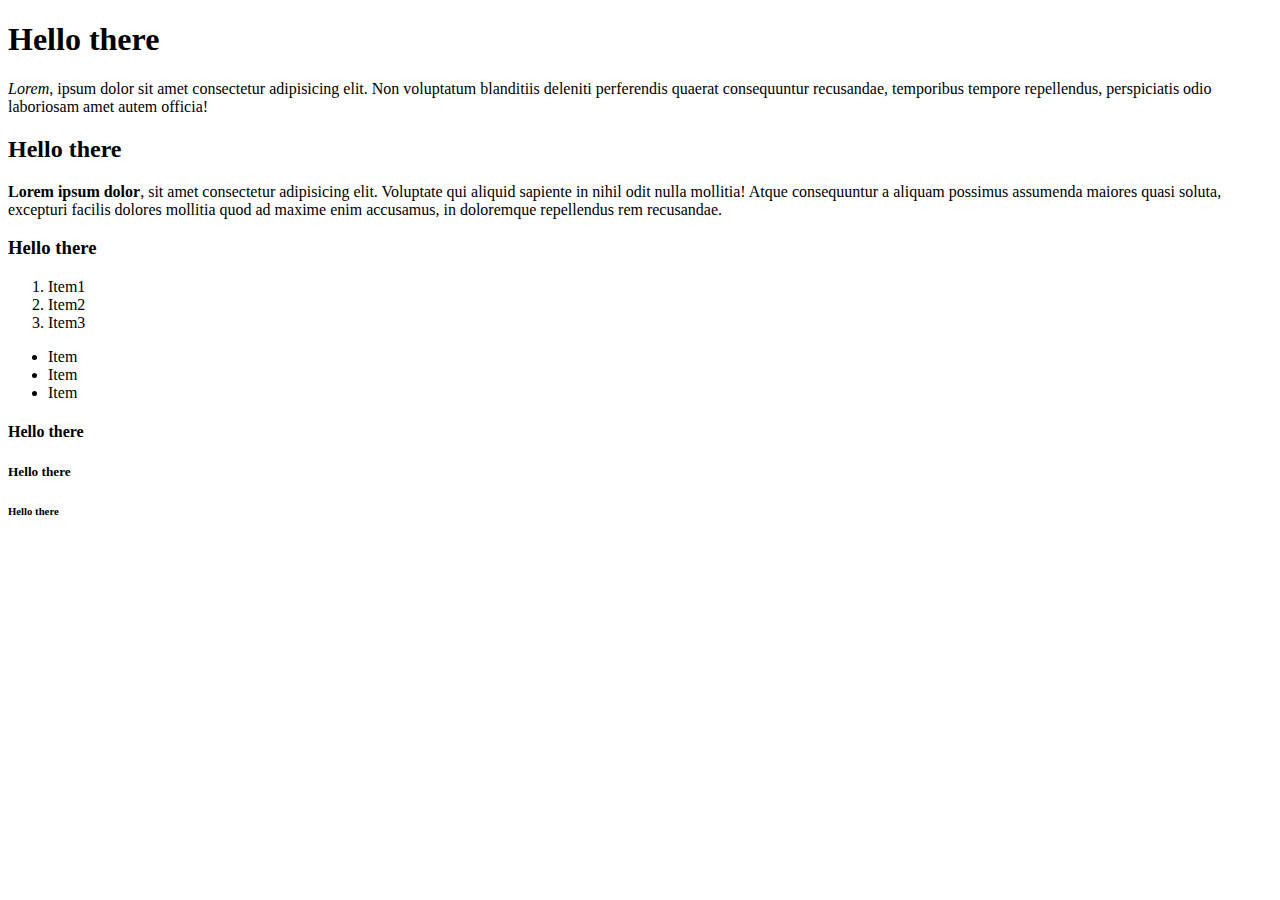
<file: html-boilerplate/index.html>
<!DOCTYPE html>
<html lang="en">
  <head>
    <meta charset="utf-8" />
    <title>My first Webpage</title>
  </head>
  <body>
    <!-- ! you can't see me -->
    <!-- ? can you see me now? -->
    <h1>Hello there</h1>
    <p>
      <em>Lorem</em>, ipsum dolor sit amet consectetur adipisicing elit. Non
      voluptatum blanditiis deleniti perferendis quaerat consequuntur
      recusandae, temporibus tempore repellendus, perspiciatis odio laboriosam
      amet autem officia!
    </p>
    <h2>Hello there</h2>
    <p>
      <strong>Lorem ipsum dolor</strong>, sit amet consectetur adipisicing elit.
      Voluptate qui aliquid sapiente in nihil odit nulla mollitia! Atque
      consequuntur a aliquam possimus assumenda maiores quasi soluta, excepturi
      facilis dolores mollitia quod ad maxime enim accusamus, in doloremque
      repellendus rem recusandae.
    </p>
    <h3>Hello there</h3>
    <ol>
      <li>Item1</li>
      <li>Item2</li>
      <li>Item3</li>
    </ol>
    <ul>
      <li>Item</li>
      <li>Item</li>
      <li>Item</li>
    </ul>
    <h4>Hello there</h4>
    <h5>Hello there</h5>
    <h6>Hello there</h6>
  </body>
</html>
</file>
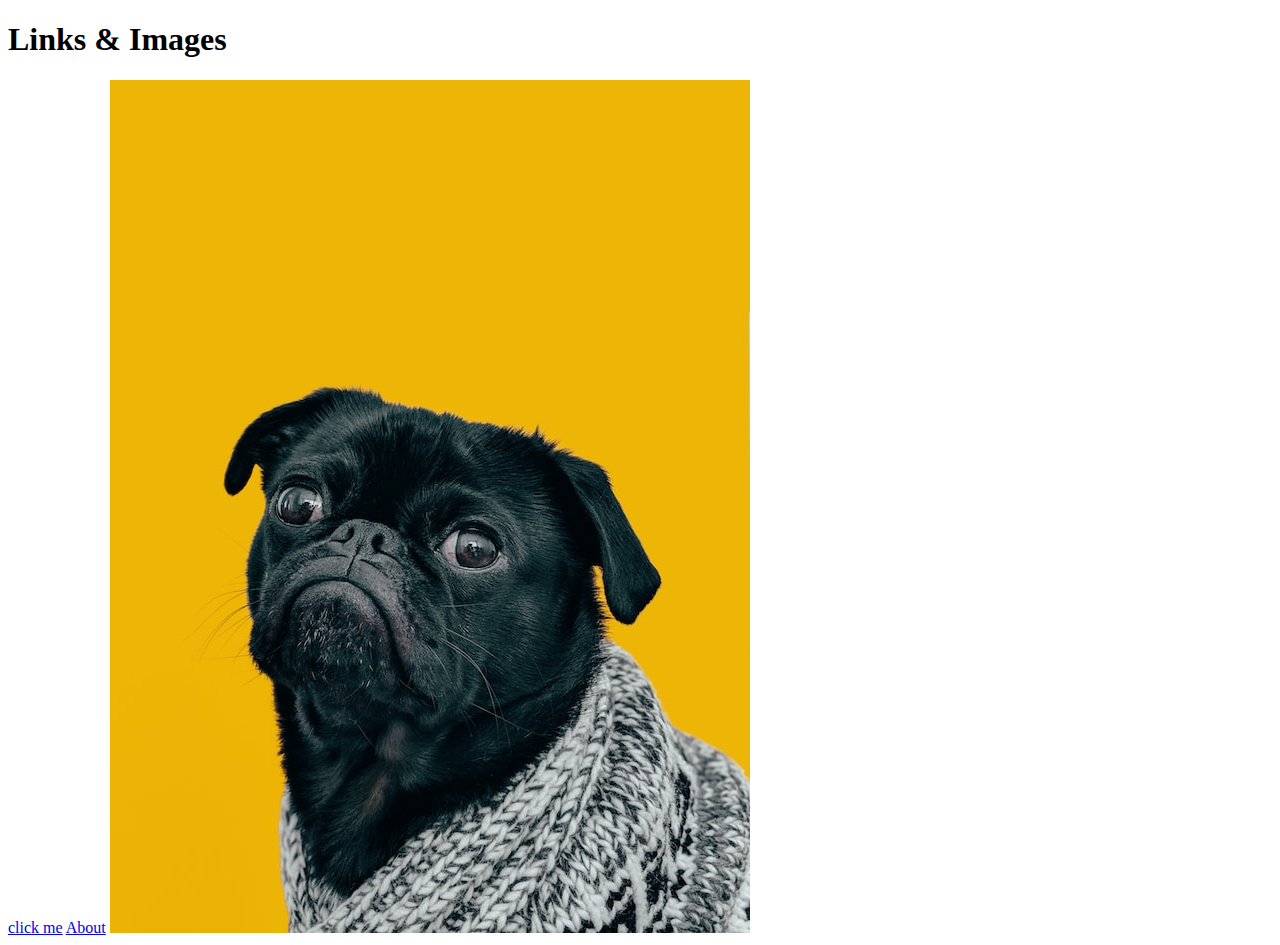
<file: links-images/index.html>
<!DOCTYPE html>

<html lang="en">
  <head>
    <meta charset="utf-8" />
    <title>Links & Images</title>
  </head>
  <body>
    <h1>Links & Images</h1>

    <a href="https://www.theodinproject.com/about">click me</a>
    <a href="./pages/about.html">About</a>
    <img src="images/dog.jpg" alt="Dog" />
  </body>
</html>
</file>
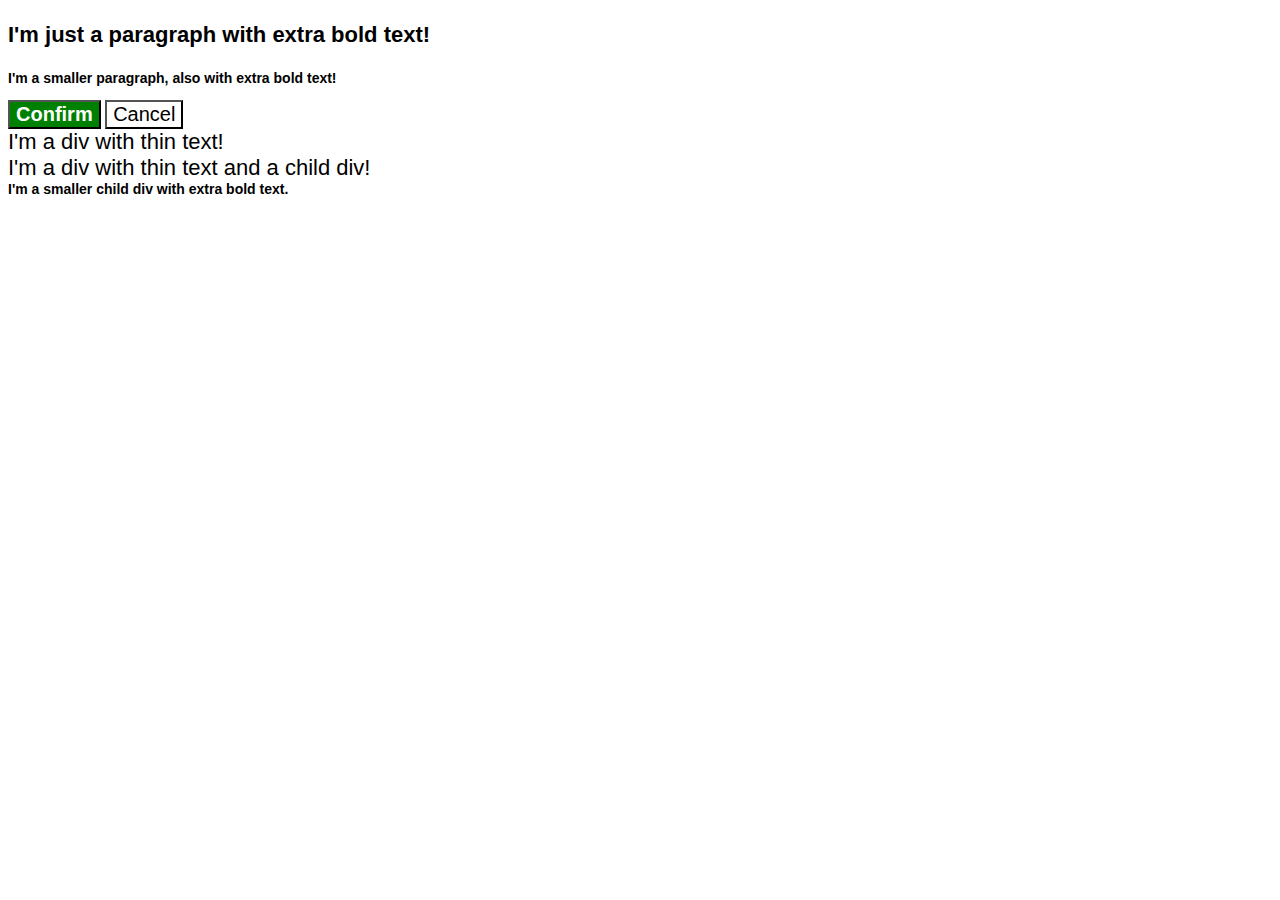
<file: css-tasks/cascade-fix/index.html>
<!DOCTYPE html>
<html lang="en">
  <head>
    <meta charset="UTF-8" />
    <meta http-equiv="X-UA-Compatible" content="IE=edge" />
    <meta name="viewport" content="width=device-width, initial-scale=1.0" />
    <title>Fix the Cascade</title>
    <link rel="stylesheet" href="styles.css" />
  </head>
  <body>
    <p class="para">I'm just a paragraph with extra bold text!</p>
    <p class="para small-para">
      I'm a smaller paragraph, also with extra bold text!
    </p>

    <button id="confirm-button" class="button confirm">Confirm</button>
    <button id="cancel-button" class="button cancel">Cancel</button>

    <div class="text">I'm a div with thin text!</div>
    <div class="text">
      I'm a div with thin text and a child div!
      <div class="text child">
        I'm a smaller child div with extra bold text.
      </div>
    </div>
  </body>
</html>
</file>
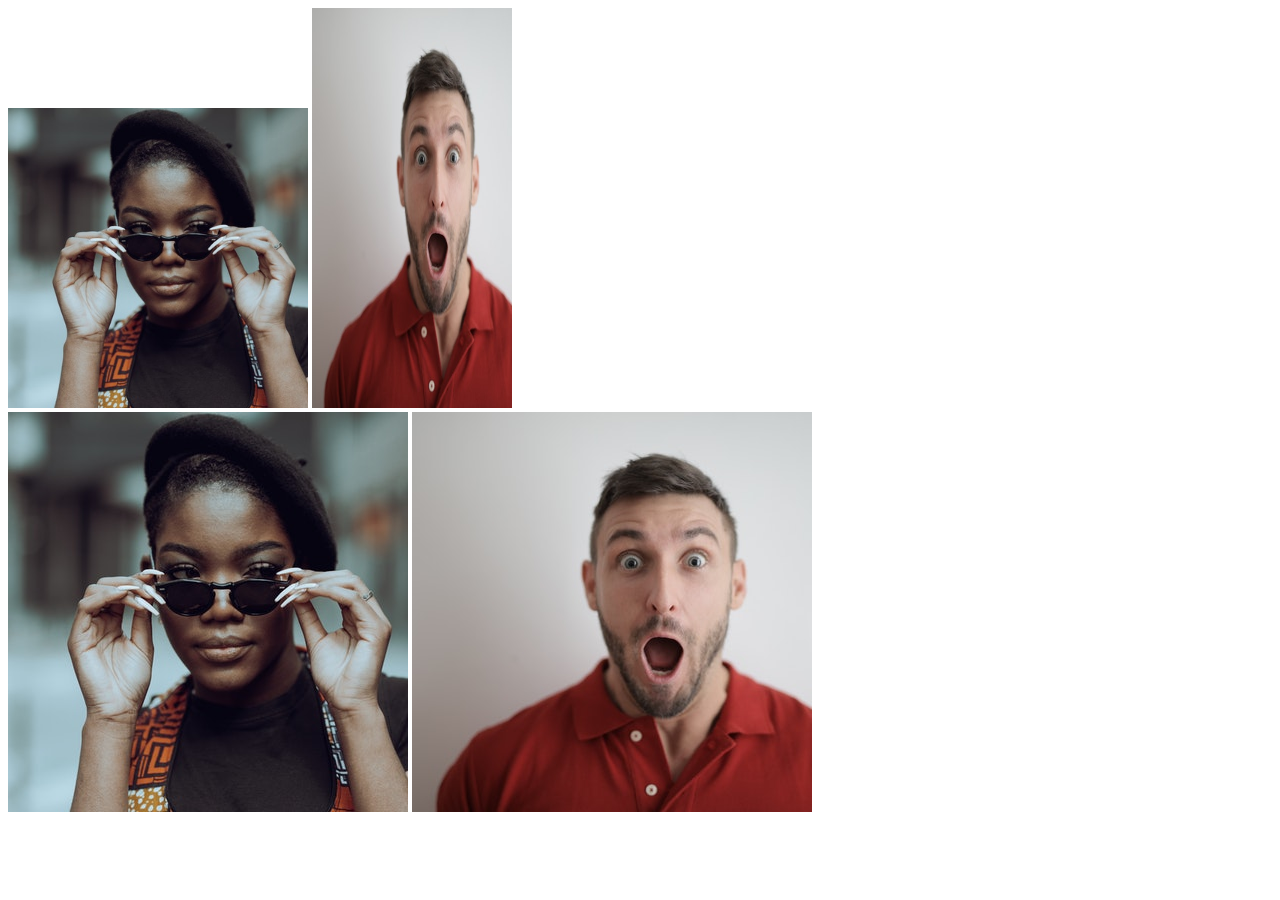
<file: css-tasks/chaining-selectors/index.html>
<!DOCTYPE html>
<html lang="en">
  <head>
    <meta charset="UTF-8" />
    <meta http-equiv="X-UA-Compatible" content="IE=edge" />
    <meta name="viewport" content="width=device-width, initial-scale=1.0" />
    <title>Chaining Selectors</title>
    <link rel="stylesheet" href="styles.css" />
  </head>
  <body>
    <!-- Use the classes BELOW this line -->
    <div>
      <img
        class="avatar proportioned"
        src="./images/katho-mutodo.jpg"
        alt="Woman with glasses"
      />
      <img
        class="avatar distorted"
        src="images/andrea-piacquadio.jpg"
        alt="Man with surprised expression"
      />
    </div>
    <!-- Use the classes ABOVE this line -->
    <div>
      <img
        class="original proportioned"
        src="./images/katho-mutodo.jpg"
        alt="Woman with glasses"
      />
      <img
        class="original distorted"
        src="./images/andrea-piacquadio.jpg"
        alt="Man with surprised expression"
      />
    </div>
  </body>
</html>
</file>
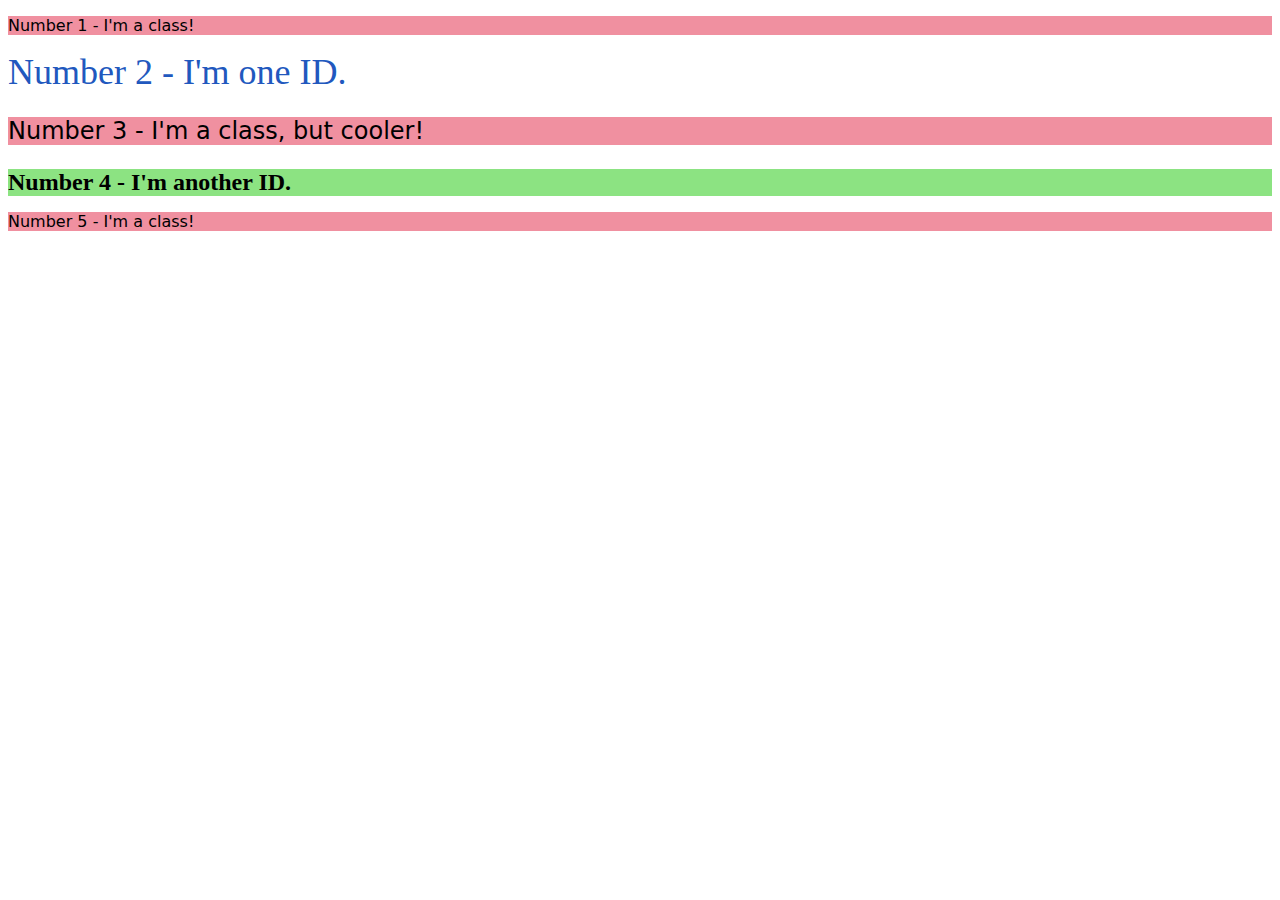
<file: css-tasks/class-id-selectors/index.html>
<!DOCTYPE html>
<html lang="en">
  <head>
    <meta charset="UTF-8" />
    <meta http-equiv="X-UA-Compatible" content="IE=edge" />
    <meta name="viewport" content="width=device-width, initial-scale=1.0" />
    <title>Class and ID Selectors</title>
    <link rel="stylesheet" href="styles.css" />
  </head>
  <body>
    <p class="standard-paragraph">Number 1 - I'm a class!</p>
    <div id="important-div">Number 2 - I'm one ID.</div>
    <p class="standard-paragraph cooler-paragraph">
      Number 3 - I'm a class, but cooler!
    </p>
    <div id="another-important-div">Number 4 - I'm another ID.</div>
    <p class="standard-paragraph">Number 5 - I'm a class!</p>
  </body>
</html>
</file>
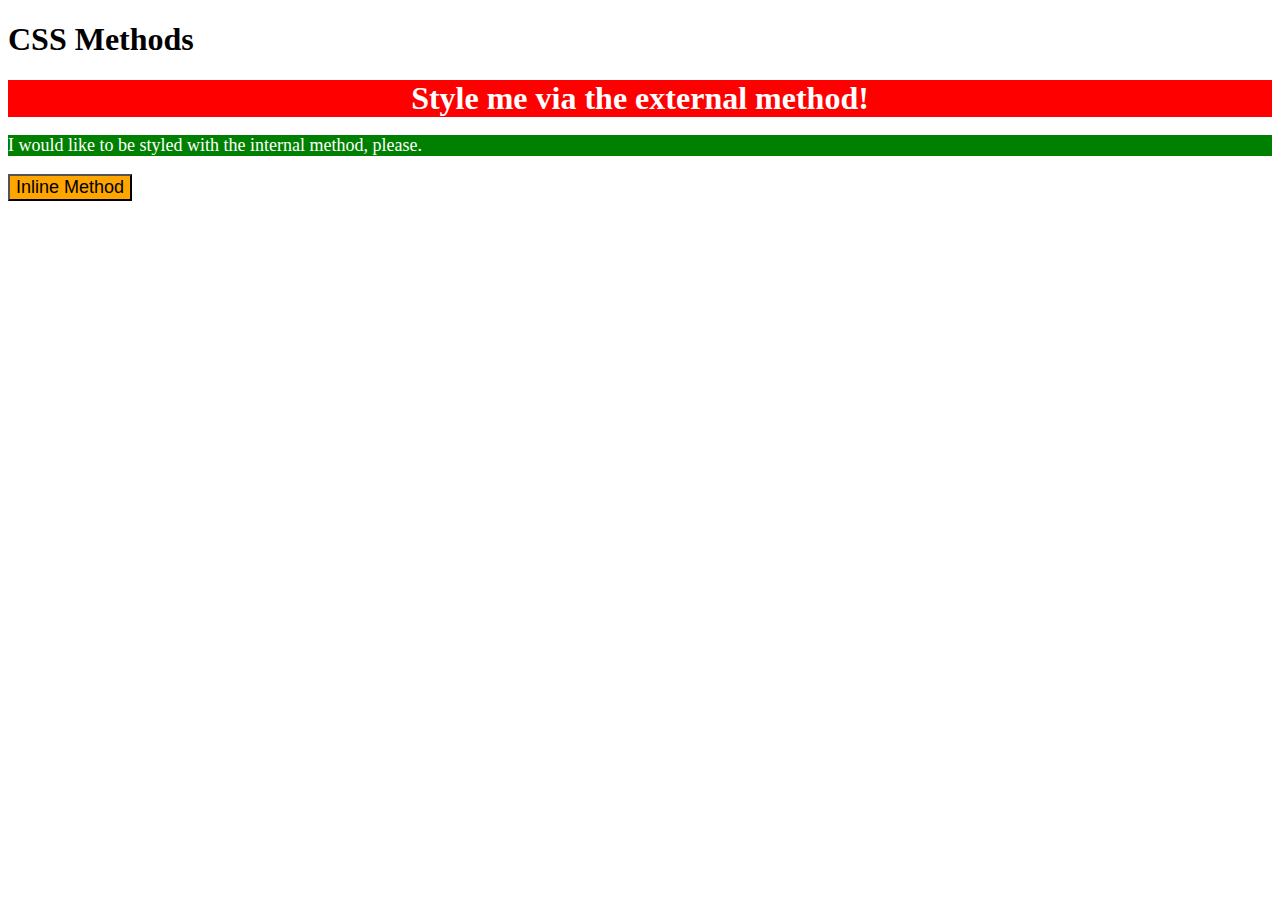
<file: css-tasks/css-methods/index.html>
<!DOCTYPE html>
<html lang="en">
  <head>
    <meta charset="UTF-8" />
    <meta http-equiv="X-UA-Compatible" content="IE=edge" />
    <meta name="viewport" content="width=device-width, initial-scale=1.0" />
    <title>CSS Methods</title>
    <link rel="stylesheet" href="styles.css" />
    <style>
      p {
        background-color: green;
        color: white;
        font-size: 18px;
      }
    </style>
  </head>
  <body>
    <h1>CSS Methods</h1>
    <div>Style me via the external method!</div>
    <p>I would like to be styled with the internal method, please.</p>
    <button style="background-color: orange; font-size: 18px">
      Inline Method
    </button>
  </body>
</html>
</file>
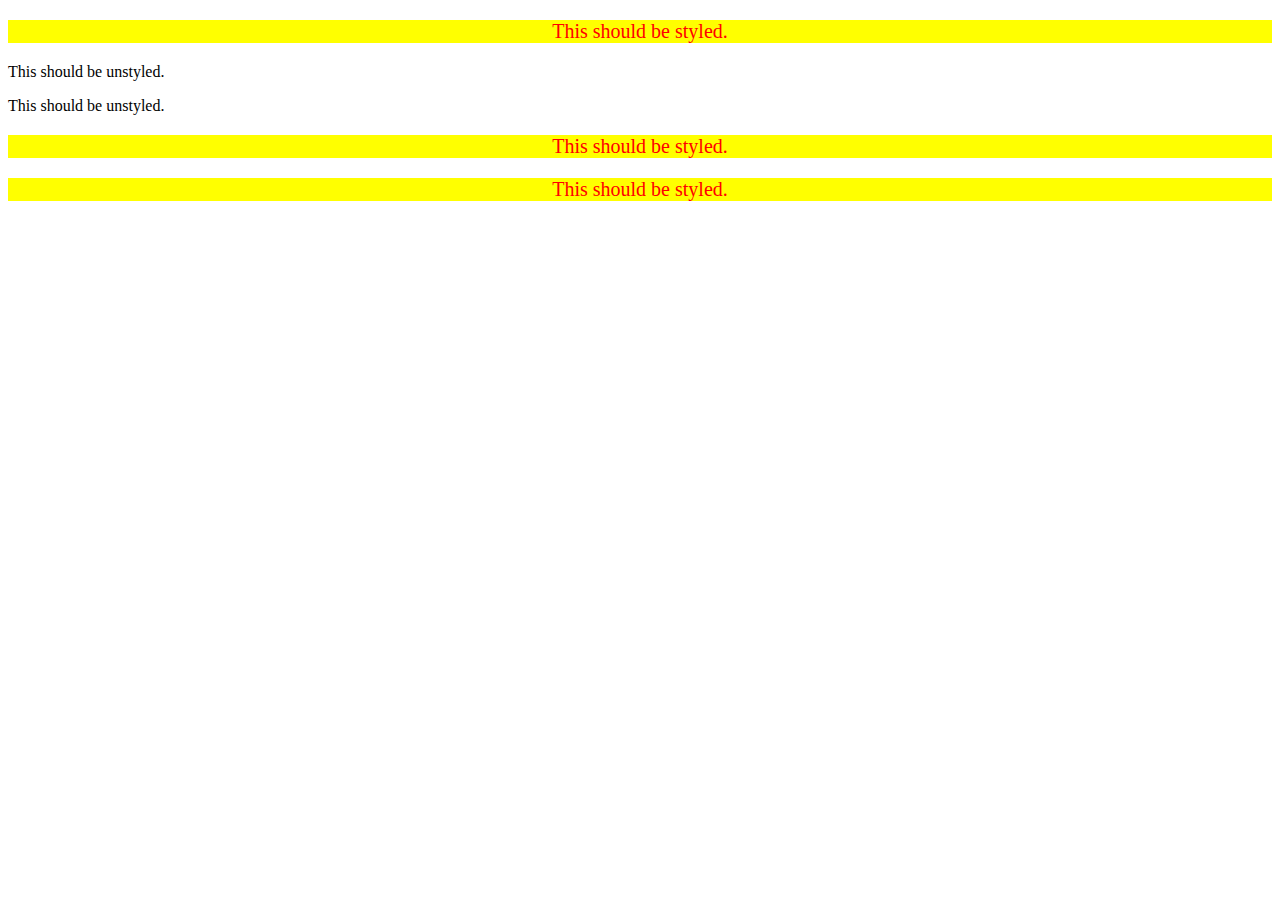
<file: css-tasks/descendant-combinator/index.html>
<!DOCTYPE html>
<html lang="en">
  <head>
    <meta charset="UTF-8" />
    <meta http-equiv="X-UA-Compatible" content="IE=edge" />
    <meta name="viewport" content="width=device-width, initial-scale=1.0" />
    <title>Descendant Combinator</title>
    <link rel="stylesheet" href="styles.css" />
  </head>
  <body>
    <div class="container">
      <p class="text">This should be styled.</p>
    </div>
    <p class="text">This should be unstyled.</p>
    <p class="text">This should be unstyled.</p>
    <div class="container">
      <p class="text">This should be styled.</p>
      <p class="text">This should be styled.</p>
    </div>
  </body>
</html>
</file>
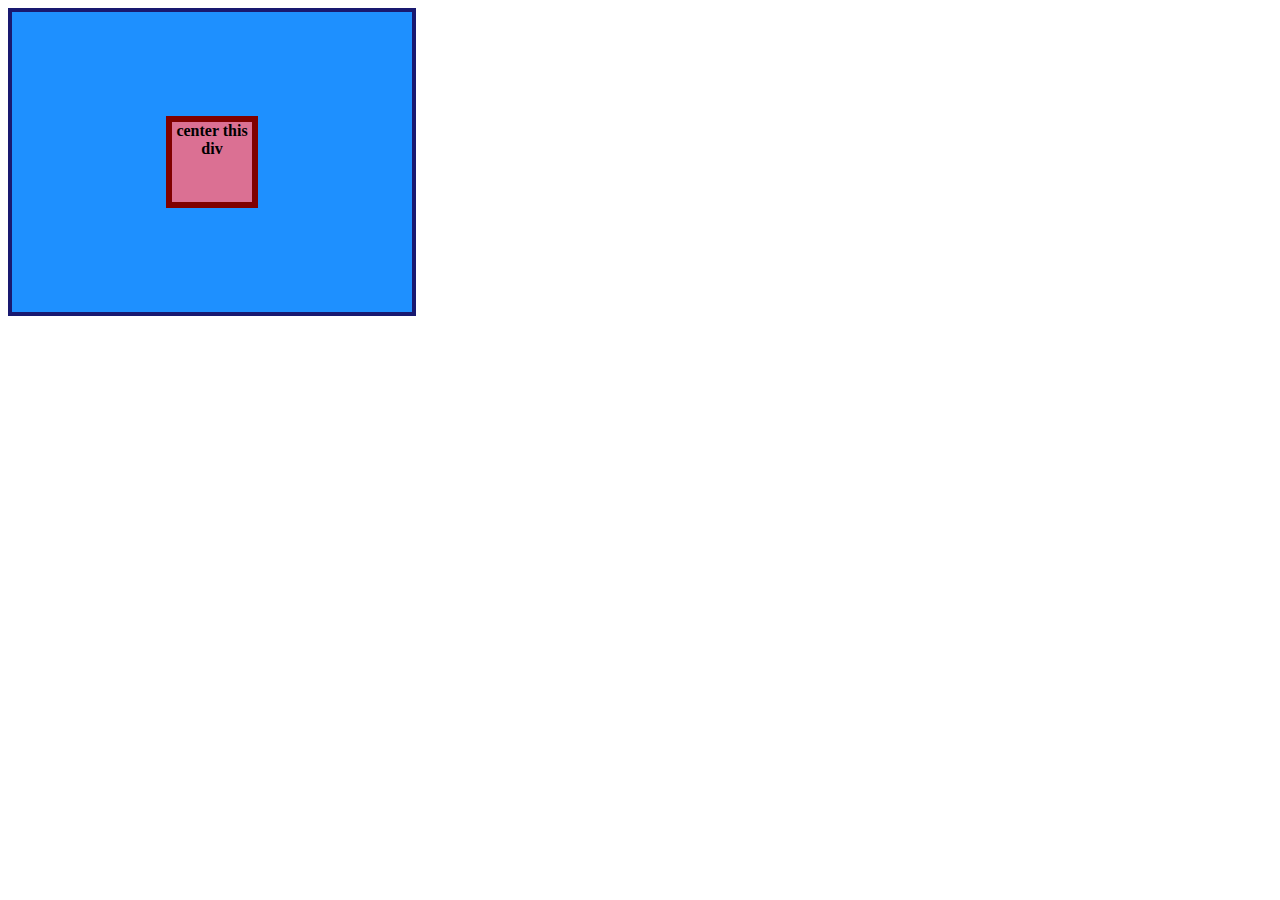
<file: css-tasks/flex-center/index.html>
<!DOCTYPE html>
<html lang="en">
  <head>
    <meta charset="UTF-8">
    <meta http-equiv="X-UA-Compatible" content="IE=edge">
    <meta name="viewport" content="width=device-width, initial-scale=1.0">
    <title>CENTER THIS DIV</title>
    <link rel="stylesheet" href="styles.css">
  </head>
  <body>
    <div class="container">
      <div class="box">center this div</div>
    </div>
  </body>
</html>
</file>
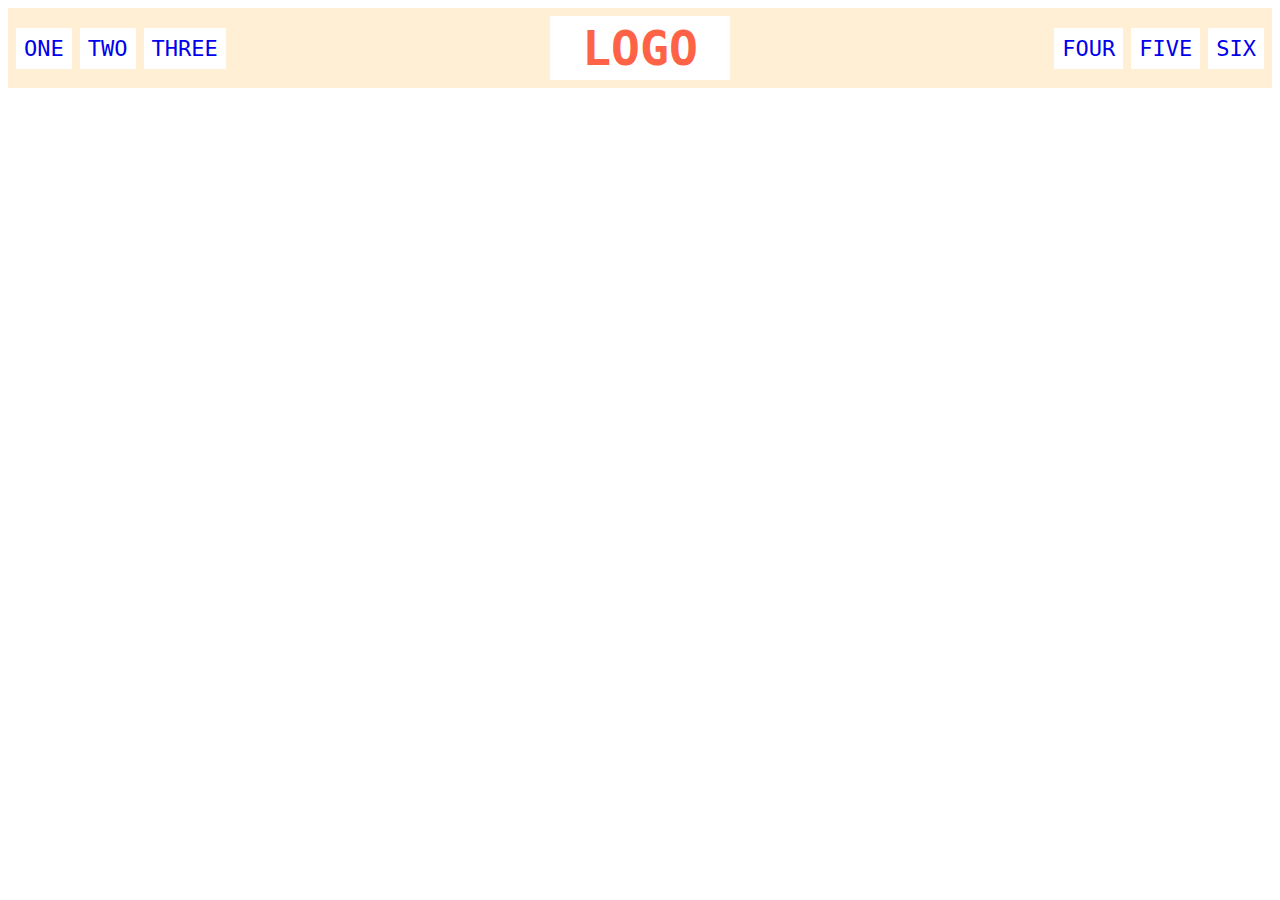
<file: css-tasks/flex-header-1/index.html>
<!DOCTYPE html>
<html lang="en">
  <head>
    <meta charset="UTF-8">
    <meta http-equiv="X-UA-Compatible" content="IE=edge">
    <meta name="viewport" content="width=device-width, initial-scale=1.0">
    <title>Flex Header</title>
    <link rel="stylesheet" href="styles.css">
  </head>
  <body>
    <div class="header">
      <div class="left-links">
        <ul>
          <li><a href="#">ONE</a></li>
          <li><a href="#">TWO</a></li>
          <li><a href="#">THREE</a></li>
        </ul>
      </div>
      <div class="logo">LOGO</div>
      <div class="right-links">
        <ul>
          <li><a href="#">FOUR</a></li>
          <li><a href="#">FIVE</a></li>
          <li><a href="#">SIX</a></li>
        </ul>
      </div>
    </div>
  </body>
</html>
</file>
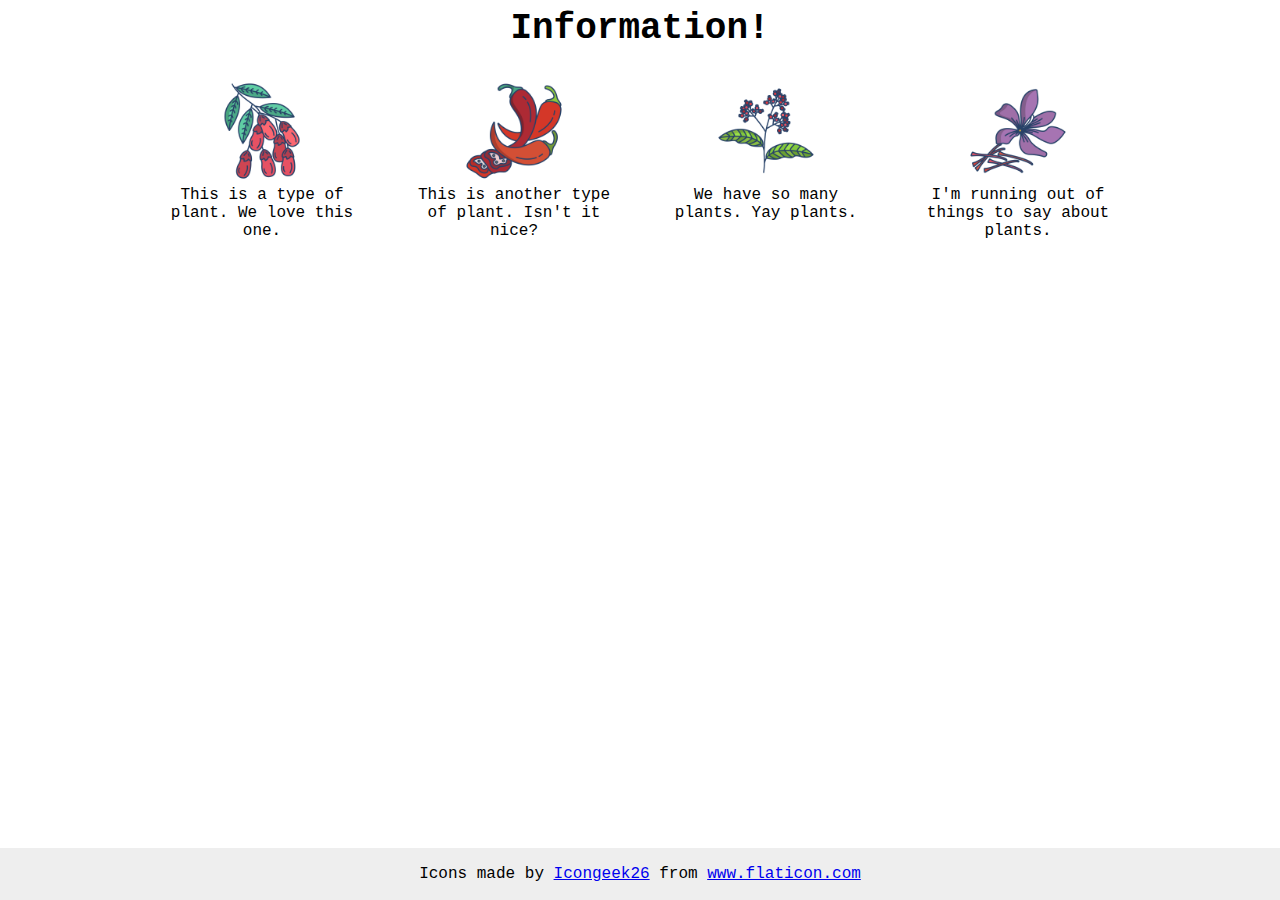
<file: css-tasks/flex-info/index.html>
<!DOCTYPE html>
<html lang="en">
  <head>
    <meta charset="UTF-8" />
    <meta http-equiv="X-UA-Compatible" content="IE=edge" />
    <meta name="viewport" content="width=device-width, initial-scale=1.0" />
    <title>Information</title>
    <link rel="stylesheet" href="styles.css" />
  </head>
  <body>
    <div class="title">Information!</div>
    <div class="plants-container">
      <div class="plant">
        <img src="./images/barberry.png" alt="barberry" />
        <div class="text">This is a type of plant. We love this one.</div>
      </div>

      <div class="plant">
        <img src="./images/chilli.png" alt="chili" />
        <div class="text">This is another type of plant. Isn't it nice?</div>
      </div>

      <div class="plant">
        <img src="./images/pepper.png" alt="pepper" />
        <div class="text">We have so many plants. Yay plants.</div>
      </div>

      <div class="plant">
        <img src="./images/saffron.png" alt="saffron" />
        <div class="text">I'm running out of things to say about plants.</div>
      </div>
    </div>
    <!-- disregard this section, it's here to give attribution to the creator of these icons -->
    <div class="footer">
      <div>
        Icons made by
        <a href="https://www.flaticon.com/authors/icongeek26" title="Icongeek26"
          >Icongeek26</a
        >
        from
        <a href="https://www.flaticon.com/" title="Flaticon"
          >www.flaticon.com</a
        >
      </div>
    </div>
  </body>
</html>
</file>
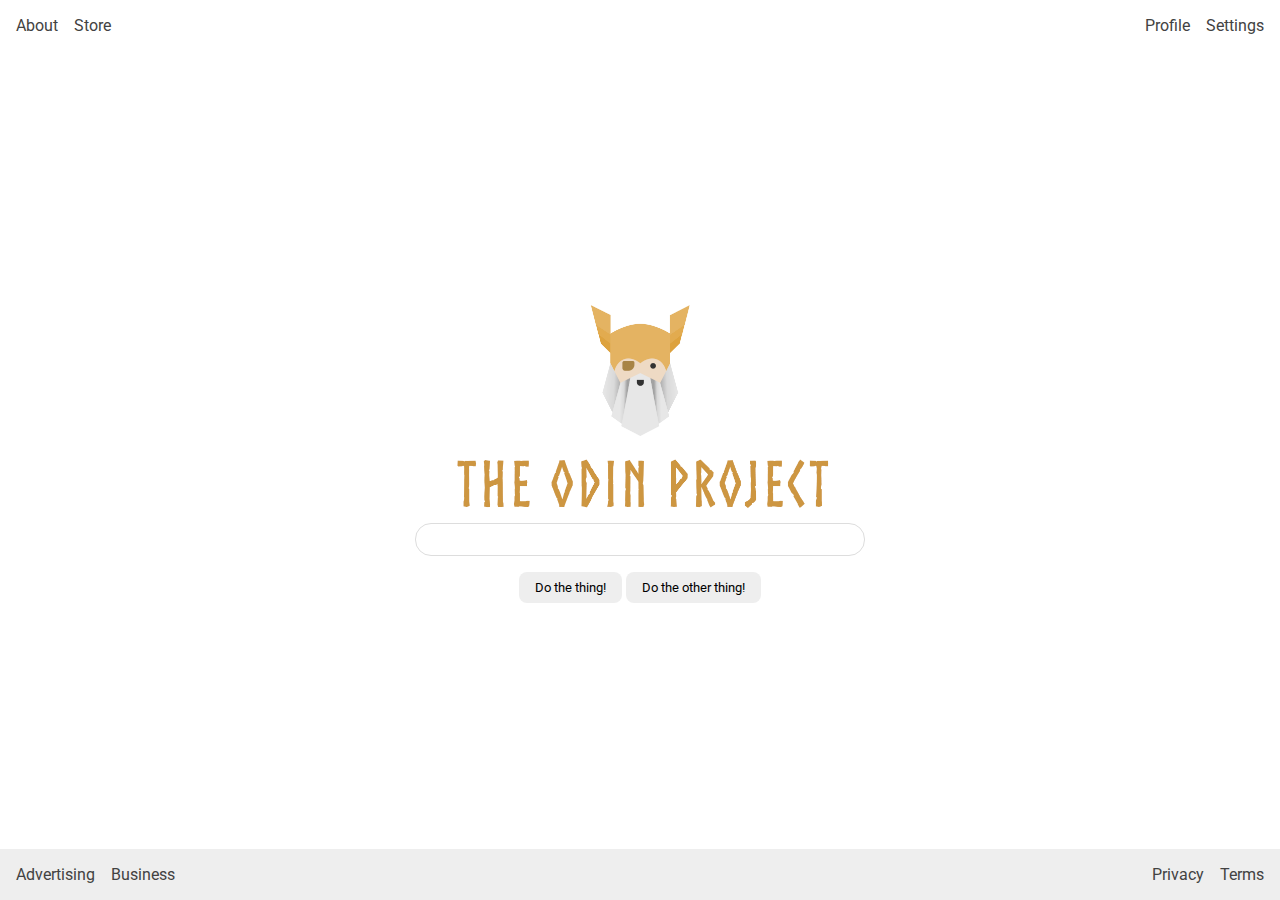
<file: css-tasks/flex-layout-1/index.html>
<!DOCTYPE html>
<html lang="en">
  <head>
    <meta charset="UTF-8" />
    <meta http-equiv="X-UA-Compatible" content="IE=edge" />
    <meta name="viewport" content="width=device-width, initial-scale=1.0" />
    <title>LAYOUT</title>
    <link rel="stylesheet" href="./styles.css" />
  </head>
  <body>
    <div class="header">
      <ul class="left-links">
        <li><a href="#">About</a></li>
        <li><a href="#">Store</a></li>
      </ul>
      <ul class="right-links">
        <li><a href="#">Profile</a></li>
        <li><a href="#">Settings</a></li>
      </ul>
    </div>
    <div class="content">
      <img
        src="./logo.png"
        alt="Project logo. Represents odin with the project name."
      />
      <div class="input">
        <input type="text" />
      </div>
      <div class="buttons">
        <button>Do the thing!</button>
        <button>Do the other thing!</button>
      </div>
    </div>
    <div class="footer">
      <ul class="left-links">
        <li><a href="#">Advertising</a></li>
        <li><a href="#">Business</a></li>
      </ul>
      <ul class="right-links">
        <li><a href="#">Privacy</a></li>
        <li><a href="#">Terms</a></li>
      </ul>
    </div>
  </body>
</html>
</file>
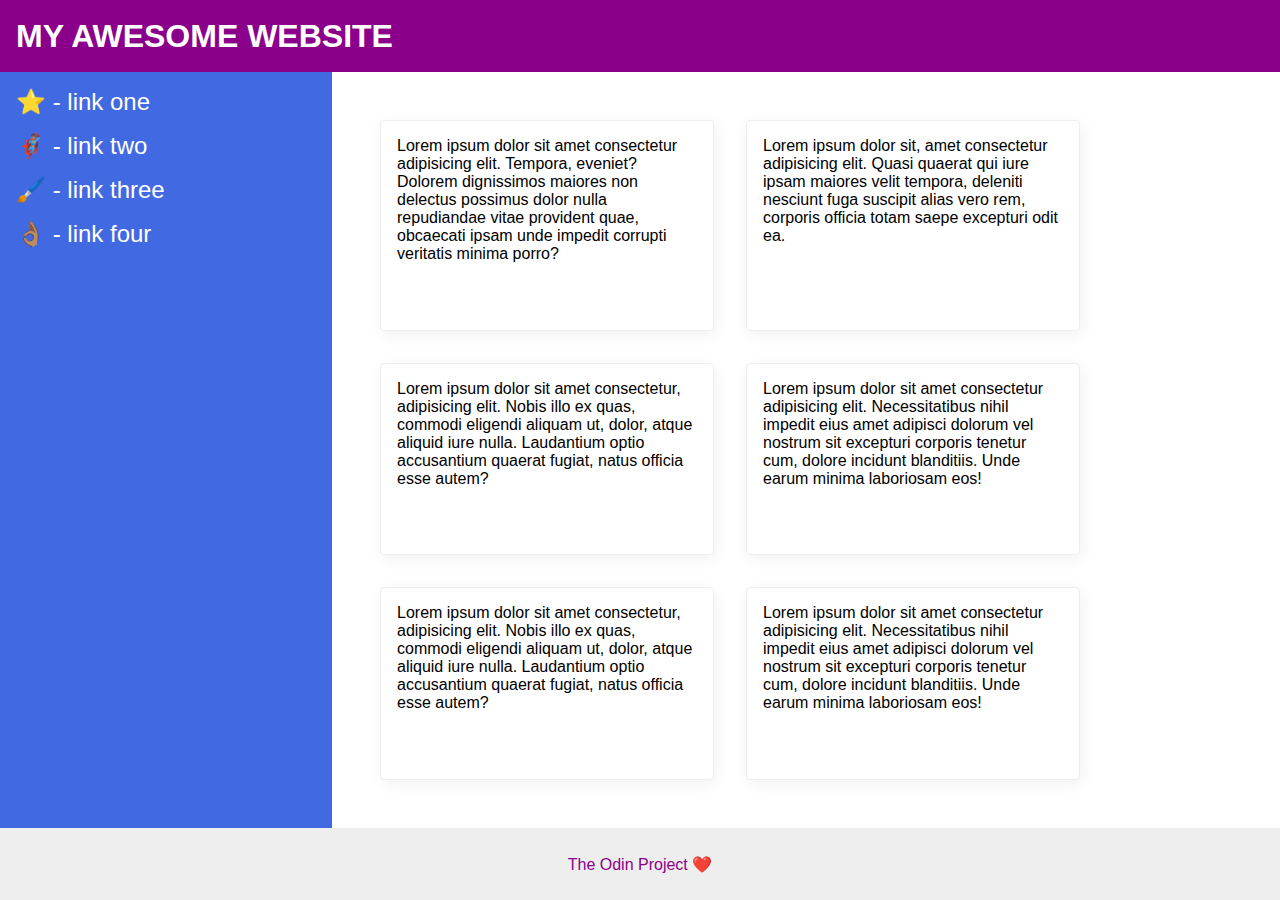
<file: css-tasks/flex-layout-2/index.html>
<!DOCTYPE html>
<html lang="en">
  <head>
    <meta charset="UTF-8" />
    <meta http-equiv="X-UA-Compatible" content="IE=edge" />
    <meta name="viewport" content="width=device-width, initial-scale=1.0" />
    <title>The Holy Grail</title>
    <link rel="stylesheet" href="styles.css" />
  </head>
  <body>
    <div class="header">MY AWESOME WEBSITE</div>
    <div class="content">
      <div class="sidebar">
        <ul>
          <li><a href="#">⭐ - link one</a></li>
          <li><a href="#">🦸🏽‍♂️ - link two</a></li>
          <li><a href="#">🖌️ - link three</a></li>
          <li><a href="#">👌🏽 - link four</a></li>
        </ul>
      </div>
      <div class="info">
        <div class="card">
          Lorem ipsum dolor sit amet consectetur adipisicing elit. Tempora,
          eveniet? Dolorem dignissimos maiores non delectus possimus dolor nulla
          repudiandae vitae provident quae, obcaecati ipsam unde impedit
          corrupti veritatis minima porro?
        </div>
        <div class="card">
          Lorem ipsum dolor sit, amet consectetur adipisicing elit. Quasi
          quaerat qui iure ipsam maiores velit tempora, deleniti nesciunt fuga
          suscipit alias vero rem, corporis officia totam saepe excepturi odit
          ea.
        </div>
        <div class="card">
          Lorem ipsum dolor sit amet consectetur, adipisicing elit. Nobis illo
          ex quas, commodi eligendi aliquam ut, dolor, atque aliquid iure nulla.
          Laudantium optio accusantium quaerat fugiat, natus officia esse autem?
        </div>
        <div class="card">
          Lorem ipsum dolor sit amet consectetur adipisicing elit.
          Necessitatibus nihil impedit eius amet adipisci dolorum vel nostrum
          sit excepturi corporis tenetur cum, dolore incidunt blanditiis. Unde
          earum minima laboriosam eos!
        </div>
        <div class="card">
          Lorem ipsum dolor sit amet consectetur, adipisicing elit. Nobis illo
          ex quas, commodi eligendi aliquam ut, dolor, atque aliquid iure nulla.
          Laudantium optio accusantium quaerat fugiat, natus officia esse autem?
        </div>
        <div class="card">
          Lorem ipsum dolor sit amet consectetur adipisicing elit.
          Necessitatibus nihil impedit eius amet adipisci dolorum vel nostrum
          sit excepturi corporis tenetur cum, dolore incidunt blanditiis. Unde
          earum minima laboriosam eos!
        </div>
      </div>
    </div>
    <div class="footer">The Odin Project ❤️</div>
  </body>
</html>
</file>
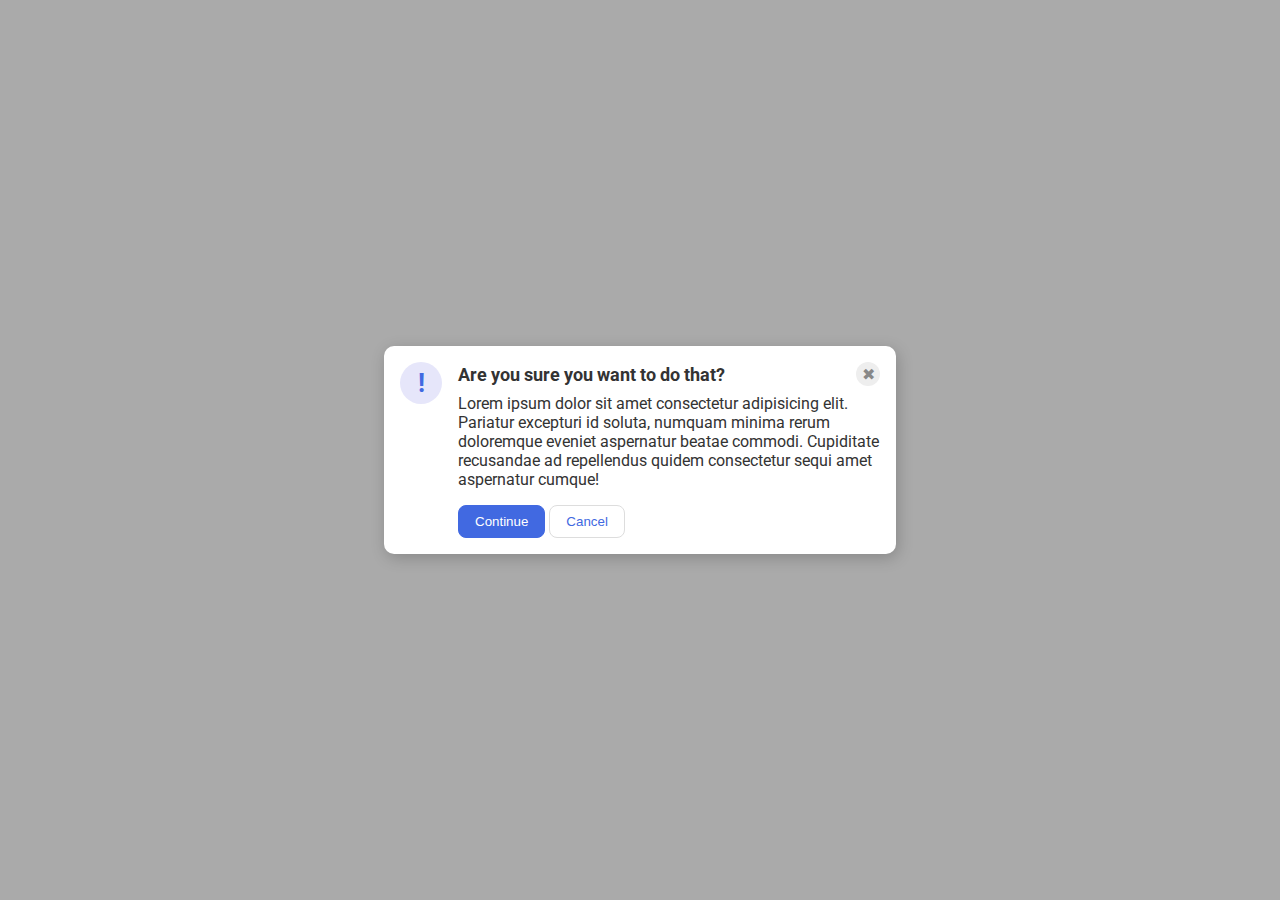
<file: css-tasks/flex-modal/index.html>
<!DOCTYPE html>
<html lang="en">
  <head>
    <meta charset="UTF-8" />
    <meta http-equiv="X-UA-Compatible" content="IE=edge" />
    <meta name="viewport" content="width=device-width, initial-scale=1.0" />
    <link rel="stylesheet" href="styles.css" />
    <title>Modal</title>
  </head>
  <body>
    <div class="modal">
      <div class="icon">!</div>
      <div class="info">
        <div class="header">
          Are you sure you want to do that?
          <div class="close-button">✖</div>
        </div>
        <div class="text">
          Lorem ipsum dolor sit amet consectetur adipisicing elit. Pariatur
          excepturi id soluta, numquam minima rerum doloremque eveniet
          aspernatur beatae commodi. Cupiditate recusandae ad repellendus quidem
          consectetur sequi amet aspernatur cumque!
        </div>
        <button class="continue">Continue</button>
        <button class="cancel">Cancel</button>
      </div>
    </div>
  </body>
</html>
</file>
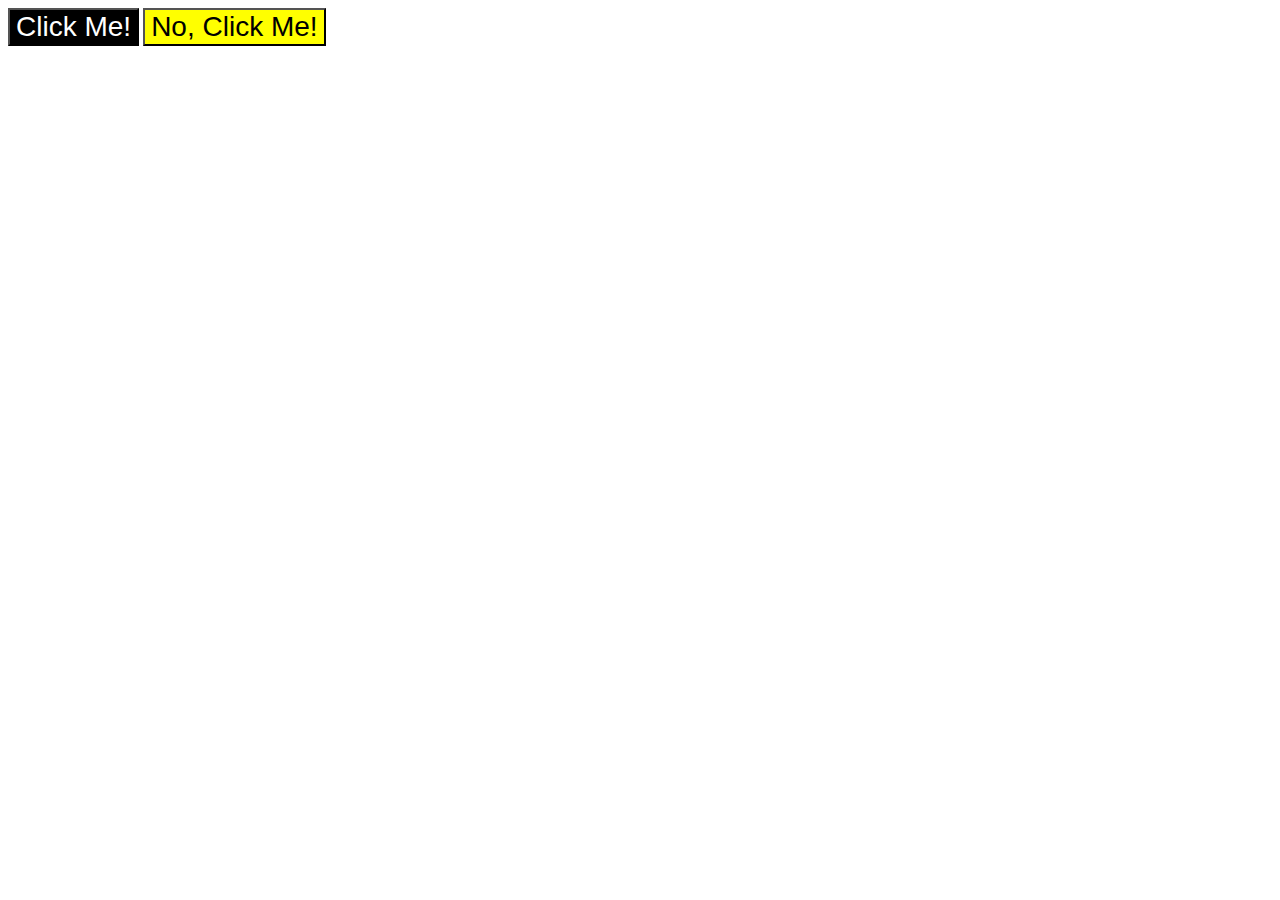
<file: css-tasks/grouping-selectors/index.html>
<!DOCTYPE html>
<html lang="en">
  <head>
    <meta charset="UTF-8" />
    <meta http-equiv="X-UA-Compatible" content="IE=edge" />
    <meta name="viewport" content="width=device-width, initial-scale=1.0" />
    <title>Grouping Selectors</title>
    <link rel="stylesheet" href="styles.css" />
  </head>
  <body>
    <button class="first-button">Click Me!</button>
    <button class="second-button">No, Click Me!</button>
  </body>
</html>
</file>
<file: css-tasks/cascade-fix/styles.css>
body {
  font-family: Arial, Helvetica, sans-serif;
}

.para.small-para {
  font-size: 14px;
  font-weight: 800;
}

.para {
  font-size: 22px;
}

.para,
.small-para {
  color: hsl(0, 0%, 0%);
  font-weight: 800;
}

.button {
  background-color: rgb(255, 255, 255);
  color: rgb(0, 0, 0);
  font-size: 20px;
}

.confirm {
  background: green;
  color: white;
  font-weight: bold;
}

div.text {
  color: rgb(0, 0, 0);
  font-size: 22px;
  font-weight: 100;
}

.text.child {
  color: rgb(0, 0, 0);
  font-weight: 800;
  font-size: 14px;
}
</file>
<file: css-tasks/chaining-selectors/styles.css>
.avatar.proportioned {
  width: 300px;
  height: auto;
}

.avatar.distorted {
  width: 200px;
  height: 400px;
}
</file>
<file: css-tasks/class-id-selectors/styles.css>
.standard-paragraph {
  background-color: #f090a0;
  font-family: Verdana, "DejaVu Sans", sans-serif;
}
#important-div {
  color: #2158be;
  font-size: 36px;
}
.cooler-paragraph {
  font-size: 24px;
}
#another-important-div {
  background-color: #8ce382;
  font-size: 24px;
  font-weight: 700;
}
</file>
<file: css-tasks/css-methods/styles.css>
div {
  background-color: red;
  color: white;
  font-size: 32px;
  text-align: center;
  font-weight: 700;
}
</file>
<file: css-tasks/descendant-combinator/styles.css>
div.container p.text {
  background-color: #ff0;
  color: #f00;
  font-size: 20px;
  text-align: center;
}
</file>
<file: css-tasks/flex-center/styles.css>
.container {
  background: dodgerblue;
  border: 4px solid midnightblue;
  width: 400px;
  height: 300px;
  display: flex;
  justify-content: center;
  align-items: center;
}

.box {
  background: palevioletred;
  font-weight: bold;
  text-align: center;
  border: 6px solid maroon;
  width: 80px;
  height: 80px;
}
</file>
<file: css-tasks/flex-header-1/styles.css>
.header {
  font-family: monospace;
  background: papayawhip;
  display: flex;
  justify-content: space-between;
  align-items: center;
  padding: 8px;
}

.logo {
  font-size: 48px;
  font-weight: 900;
  color: tomato;
  background: white;
  padding: 4px 32px;
}

ul {
  /* this removes the dots on the list items*/
  list-style-type: none;
  padding: 0;
  margin: 0;
  display: flex;
  gap: 8px;
}

a {
  font-size: 22px;
  background: white;
  padding: 8px;
  /* this removes the line under the links */
  text-decoration: none;
}
</file>
<file: css-tasks/flex-info/styles.css>
body {
  font-family: "Courier New", Courier, monospace;
  text-align: center;
}

img {
  width: 100px;
  height: 100px;
}

.title {
  font-size: 36px;
  font-weight: 900;
  margin-bottom: 32px;
}
.plants-container {
  display: flex;
  justify-content: center;
  gap: 52px;
}
.plant {
  max-width: 200px;
}

/* do not edit this footer */
.footer {
  position: fixed;
  bottom: 0;
  left: 0;
  right: 0;
  height: 52px;
  display: flex;
  align-items: center;
  justify-content: center;
  background: #eee;
}
</file>
<file: css-tasks/flex-layout-1/styles.css>
@import url("https://fonts.googleapis.com/css2?family=Roboto:wght@400;700&display=swap");

body {
  height: 100vh;
  margin: 0;
  overflow: hidden;
  font-family: Roboto, sans-serif;
  display: flex;
  flex-direction: column;
}

img {
  width: 600px;
}

button {
  font-family: Roboto, sans-serif;
  border: none;
  border-radius: 8px;
  background: #eee;
  padding: 8px 16px;
}

input {
  border: 1px solid #ddd;
  border-radius: 16px;
  padding: 8px 24px;
  width: 400px;
  margin-bottom: 16px;
}

ul {
  list-style-type: none;
  margin: 0;
  padding: 0;
}

a {
  text-decoration: none;
  color: #424242;
}
.header,
.footer {
  display: flex;
  justify-content: space-between;
  padding: 16px;
}

.left-links,
.right-links {
  display: flex;
  gap: 16px;
}

.content {
  flex: 1;
  display: flex;
  flex-direction: column;
  justify-content: center;
  align-items: center;
}

.footer {
  background-color: #eeeeee;
}
</file>
<file: css-tasks/flex-layout-2/styles.css>
body {
  font-family: -apple-system, BlinkMacSystemFont, "Segoe UI", Roboto, Oxygen,
    Ubuntu, Cantarell, "Open Sans", "Helvetica Neue", sans-serif;
  margin: 0;
  min-height: 100vh;
  display: flex;
  flex-direction: column;
}
ul {
  list-style-type: none;
  margin: 0;
  padding: 0;
}

a {
  text-decoration: none;
  color: #fff;
  font-size: 24px;
}

.header {
  height: 72px;
  background: darkmagenta;
  color: white;
  display: flex;
  align-items: center;
  padding: 0 16px;
  font-size: 32px;
  font-weight: 900;
}

.content {
  display: flex;
  flex: 1;
}

.footer {
  height: 72px;
  background: #eee;
  color: darkmagenta;
  display: flex;
  align-items: center;
  justify-content: center;
}

.sidebar {
  width: 300px;
  background: royalblue;
  padding: 16px;
  flex-shrink: 0;
}
.sidebar li {
  margin-bottom: 16px;
}
.info {
  display: flex;
  flex-wrap: wrap;
  padding: 32px;
}

.card {
  border: 1px solid #eee;
  box-shadow: 2px 4px 16px rgba(0, 0, 0, 0.06);
  border-radius: 4px;
  width: 300px;
  padding: 16px;
  margin: 16px;
}
</file>
<file: css-tasks/flex-modal/styles.css>
@import url("https://fonts.googleapis.com/css2?family=Roboto:wght@400;700&display=swap");

html,
body {
  height: 100%;
}

body {
  font-family: Roboto, sans-serif;
  margin: 0;
  background: #aaa;
  color: #333;
  /* I'll give you this one for free lol */
  display: flex;
  align-items: center;
  justify-content: center;
}

.modal {
  background: white;
  width: 480px;
  border-radius: 10px;
  box-shadow: 2px 4px 16px rgba(0, 0, 0, 0.2);
  display: flex;
  padding: 16px;
  gap: 16px;
}

.header {
  display: flex;
  align-items: center;
  justify-content: space-between;
  font-weight: 700;
  font-size: 18px;
  margin-bottom: 8px;
}
.text {
  margin-bottom: 16px;
}
.icon {
  color: royalblue;
  font-size: 26px;
  font-weight: 700;
  background: lavender;
  width: 42px;
  height: 42px;
  border-radius: 50%;
  display: flex;
  align-items: center;
  justify-content: center;
  flex-shrink: 0;
}

.close-button {
  background: #eee;
  border-radius: 50%;
  color: #888;
  font-weight: 400;
  font-size: 16px;
  height: 24px;
  width: 24px;
  display: flex;
  align-items: center;
  justify-content: center;
}

button {
  padding: 8px 16px;
  border-radius: 8px;
}

button.continue {
  background: royalblue;
  border: 1px solid royalblue;
  color: white;
}

button.cancel {
  background: white;
  border: 1px solid #ddd;
  color: royalblue;
}
</file>
<file: css-tasks/grouping-selectors/styles.css>
.first-button,
.second-button {
  font-size: 28px;
  font-family: Helvetica, "Times New Roman", sans-serif;
}

.first-button {
  background-color: #000;
  color: #fff;
}
.second-button {
  background-color: #ff0;
  color: #000;
}
</file>
